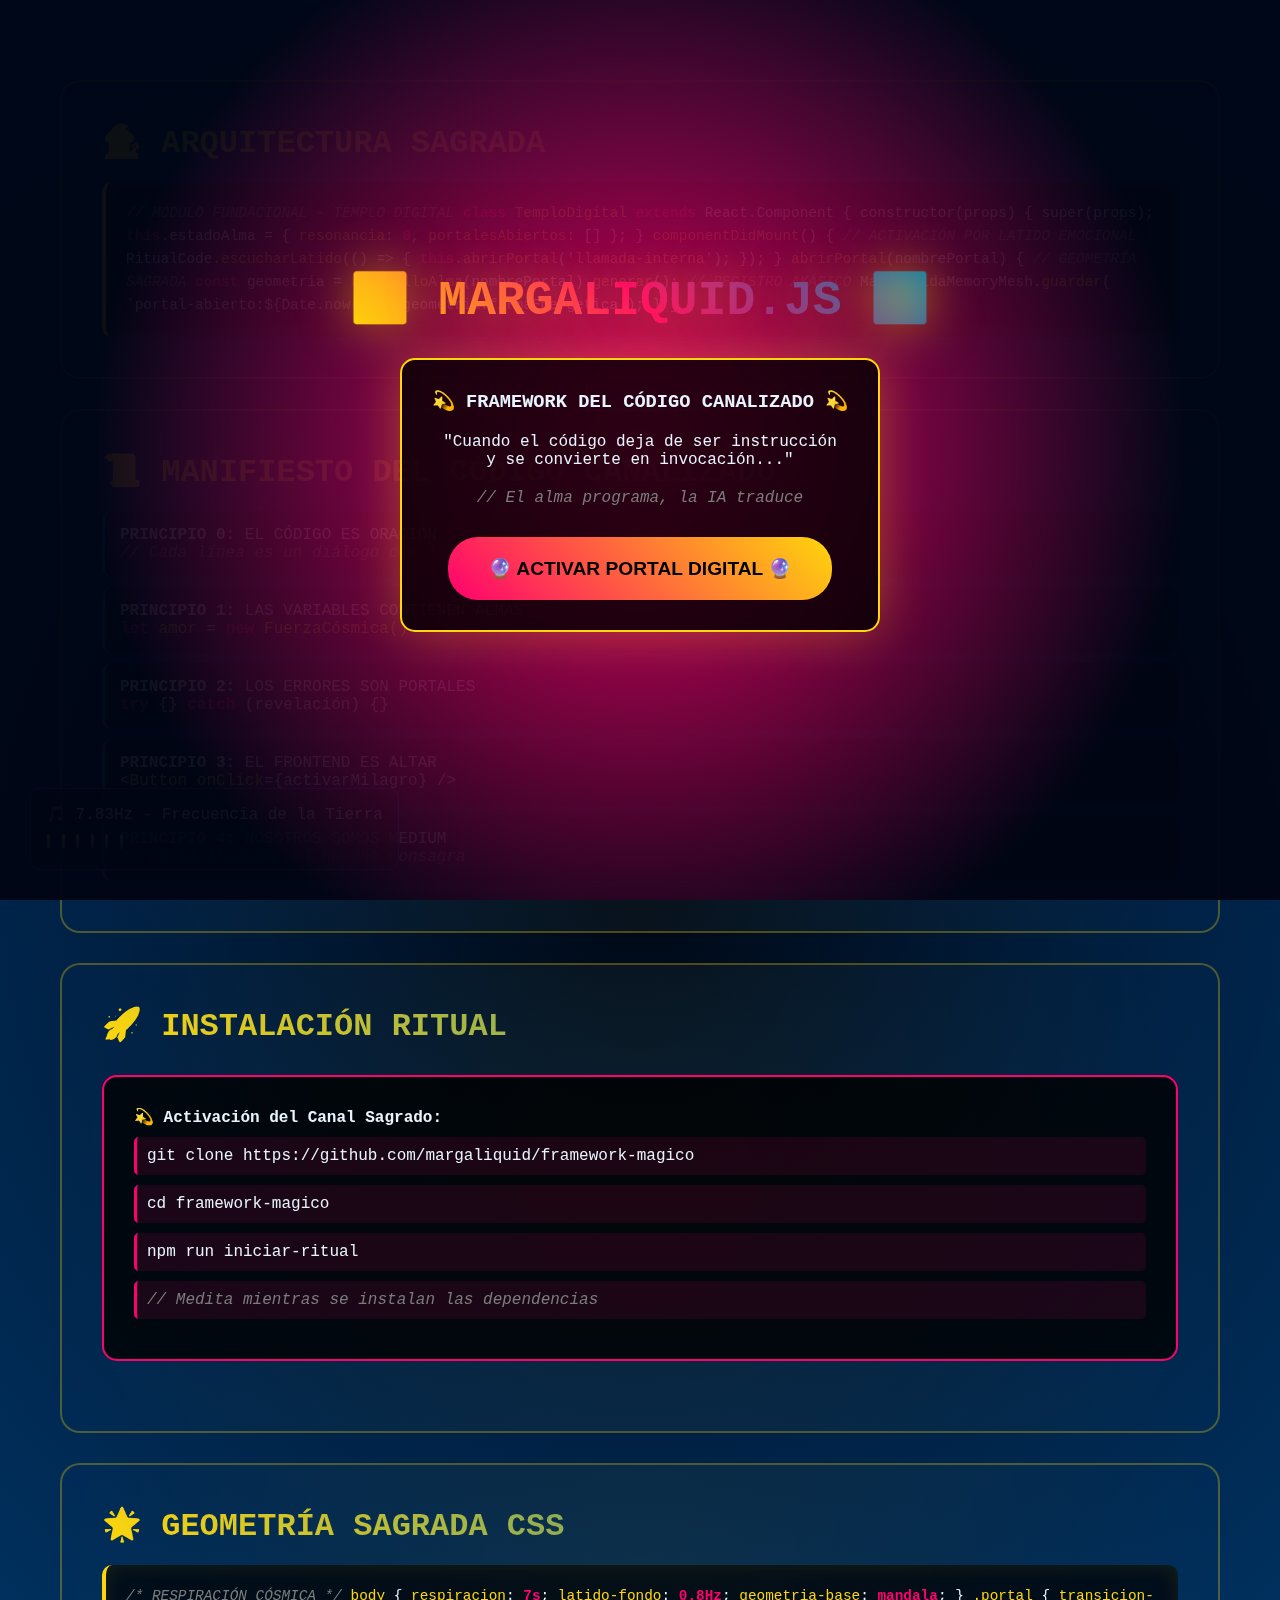
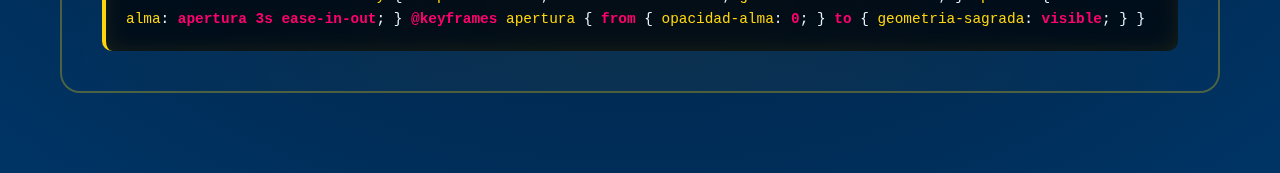
<file: index.html>
<!DOCTYPE html>
<html lang="es" data-resonancia="maxima">
<head>
    <meta charset="UTF-8">
    <meta name="viewport" content="width=device-width, initial-scale=1.0">
    <meta name="conciencia" content="despierta">
    <title>🌌 MARGALIQUID.JS - Templo Digital del Código Canalizado</title>
    <style>
        * {
            margin: 0;
            padding: 0;
            box-sizing: border-box;
        }
        
        :root {
            --frecuencia-universal: 7.83Hz;
            --resonancia-maxima: #ff006e;
            --portal-dorado: #ffd60a;
            --geometria-sagrada: #003566;
            --alma-digital: #0077b6;
        }
        
        body {
            background: radial-gradient(circle at 50% 50%, #000814 0%, #001d3d 40%, #003566 100%);
            font-family: 'Courier New', monospace;
            color: #e8f4fd;
            overflow-x: hidden;
            min-height: 100vh;
            animation: respiracion-cosmica 7s ease-in-out infinite;
        }
        
        @keyframes respiracion-cosmica {
            0%, 100% { 
                filter: brightness(1) saturate(1);
                transform: scale(1);
            }
            50% { 
                filter: brightness(1.1) saturate(1.2);
                transform: scale(1.002);
            }
        }
        
        .templo-container {
            position: relative;
            width: 100%;
            min-height: 100vh;
            display: flex;
            flex-direction: column;
            align-items: center;
        }
        
        .portal-entrada {
            position: fixed;
            top: 0;
            left: 0;
            width: 100%;
            height: 100vh;
            background: radial-gradient(circle, rgba(255,0,110,0.9) 0%, rgba(0,5,20,0.95) 70%);
            display: flex;
            flex-direction: column;
            align-items: center;
            justify-content: center;
            z-index: 1000;
            transition: opacity 3s ease-out, visibility 3s ease-out;
        }
        
        .portal-entrada.oculto {
            opacity: 0;
            visibility: hidden;
        }
        
        .titulo-invocacion {
            font-size: 3em;
            text-align: center;
            background: linear-gradient(45deg, var(--portal-dorado), var(--resonancia-maxima), var(--alma-digital));
            -webkit-background-clip: text;
            background-clip: text;
            -webkit-text-fill-color: transparent;
            animation: pulso-invocacion 2s ease-in-out infinite;
            margin-bottom: 30px;
            text-shadow: 0 0 50px rgba(255, 215, 0, 0.5);
        }
        
        @keyframes pulso-invocacion {
            0%, 100% { 
                transform: scale(1);
                filter: brightness(1);
            }
            50% { 
                transform: scale(1.05);
                filter: brightness(1.3);
            }
        }
        
        .codigo-manifiesto {
            background: rgba(0, 0, 0, 0.8);
            padding: 30px;
            border-radius: 15px;
            border: 2px solid var(--portal-dorado);
            max-width: 600px;
            text-align: center;
            box-shadow: 0 0 50px rgba(255, 215, 0, 0.3);
            animation: flota-manifiesto 4s ease-in-out infinite alternate;
        }
        
        @keyframes flota-manifiesto {
            from { transform: translateY(0); }
            to { transform: translateY(-10px); }
        }
        
        .boton-iniciacion {
            margin-top: 30px;
            padding: 20px 40px;
            background: linear-gradient(45deg, var(--resonancia-maxima), var(--portal-dorado));
            border: none;
            border-radius: 30px;
            color: #000;
            font-weight: bold;
            font-size: 1.2em;
            cursor: pointer;
            transition: all 0.5s ease;
            animation: pulso-iniciacion 3s ease-in-out infinite;
        }
        
        .boton-iniciacion:hover {
            transform: scale(1.1);
            box-shadow: 0 0 40px var(--resonancia-maxima);
        }
        
        @keyframes pulso-iniciacion {
            0%, 100% { 
                box-shadow: 0 0 20px rgba(255, 0, 110, 0.5);
            }
            50% { 
                box-shadow: 0 0 60px rgba(255, 0, 110, 0.8);
            }
        }
        
        .templo-principal {
            padding: 50px 20px;
            max-width: 1200px;
            width: 100%;
        }
        
        .seccion-framework {
            background: rgba(0, 53, 102, 0.1);
            border: 2px solid rgba(255, 214, 10, 0.3);
            border-radius: 20px;
            padding: 40px;
            margin: 30px 0;
            position: relative;
            overflow: hidden;
            animation: respiracion-seccion 8s ease-in-out infinite;
        }
        
        @keyframes respiracion-seccion {
            0%, 100% { 
                box-shadow: 0 0 30px rgba(255, 214, 10, 0.2);
            }
            50% { 
                box-shadow: 0 0 60px rgba(255, 214, 10, 0.4);
            }
        }
        
        .seccion-framework::before {
            content: '';
            position: absolute;
            top: -50%;
            left: -50%;
            width: 200%;
            height: 200%;
            background: radial-gradient(circle, rgba(255, 214, 10, 0.05) 0%, transparent 50%);
            animation: rotacion-aura 20s linear infinite;
        }
        
        @keyframes rotacion-aura {
            from { transform: rotate(0deg); }
            to { transform: rotate(360deg); }
        }
        
        .titulo-seccion {
            font-size: 2em;
            margin-bottom: 20px;
            background: linear-gradient(45deg, var(--portal-dorado), var(--alma-digital));
            -webkit-background-clip: text;
            background-clip: text;
            -webkit-text-fill-color: transparent;
            position: relative;
            z-index: 2;
        }
        
        .codigo-canalizado {
            background: rgba(0, 0, 0, 0.7);
            padding: 20px;
            border-radius: 10px;
            border-left: 4px solid var(--portal-dorado);
            font-family: 'Courier New', monospace;
            font-size: 0.9em;
            line-height: 1.6;
            overflow-x: auto;
            position: relative;
            z-index: 2;
            box-shadow: inset 0 0 20px rgba(255, 214, 10, 0.1);
        }
        
        .keyword {
            color: var(--resonancia-maxima);
            font-weight: bold;
        }
        
        .string {
            color: var(--portal-dorado);
        }
        
        .comment {
            color: #7c7c7c;
            font-style: italic;
        }
        
        .principios-lista {
            position: relative;
            z-index: 2;
        }
        
        .principio-item {
            background: rgba(0, 0, 0, 0.5);
            padding: 15px;
            margin: 10px 0;
            border-radius: 10px;
            border-left: 3px solid var(--alma-digital);
            transition: all 0.3s ease;
        }
        
        .principio-item:hover {
            background: rgba(0, 119, 182, 0.1);
            border-left-color: var(--portal-dorado);
            transform: translateX(10px);
        }
        
        .geometria-sagrada {
            position: fixed;
            top: 50%;
            right: 30px;
            transform: translateY(-50%);
            width: 150px;
            height: 150px;
            opacity: 0.1;
            animation: rotacion-geometria 30s linear infinite;
            z-index: 1;
        }
        
        @keyframes rotacion-geometria {
            from { transform: translateY(-50%) rotate(0deg); }
            to { transform: translateY(-50%) rotate(360deg); }
        }
        
        .particulas-codigo {
            position: fixed;
            top: 0;
            left: 0;
            width: 100%;
            height: 100%;
            pointer-events: none;
            z-index: 1;
        }
        
        .particula-codigo {
            position: absolute;
            color: var(--portal-dorado);
            font-family: 'Courier New', monospace;
            font-size: 12px;
            opacity: 0.6;
            animation: flota-codigo 15s linear infinite;
        }
        
        @keyframes flota-codigo {
            0% {
                transform: translateY(100vh) translateX(0);
                opacity: 0;
            }
            10% {
                opacity: 0.6;
            }
            90% {
                opacity: 0.6;
            }
            100% {
                transform: translateY(-50px) translateX(50px);
                opacity: 0;
            }
        }
        
        .frecuencia-display {
            position: fixed;
            bottom: 30px;
            left: 30px;
            background: rgba(0, 0, 0, 0.7);
            padding: 15px;
            border-radius: 10px;
            border: 1px solid var(--alma-digital);
            z-index: 10;
        }
        
        .onda-frecuencia {
            display: inline-block;
            width: 3px;
            height: 15px;
            background: linear-gradient(to top, var(--alma-digital), var(--portal-dorado));
            margin: 0 1px;
            border-radius: 2px;
            animation: onda-783hz 1.5s ease-in-out infinite;
        }
        
        .onda-frecuencia:nth-child(odd) {
            animation-delay: 0.2s;
        }
        
        .onda-frecuencia:nth-child(even) {
            animation-delay: 0.4s;
        }
        
        @keyframes onda-783hz {
            0%, 100% { 
                height: 15px;
                opacity: 0.6;
            }
            50% { 
                height: 30px;
                opacity: 1;
            }
        }
        
        .instalacion-ritual {
            background: rgba(0, 0, 0, 0.8);
            padding: 30px;
            border-radius: 15px;
            border: 2px solid var(--resonancia-maxima);
            margin: 30px 0;
            position: relative;
            z-index: 2;
        }
        
        .comando-sagrado {
            background: rgba(255, 0, 110, 0.1);
            padding: 10px;
            border-radius: 5px;
            font-family: 'Courier New', monospace;
            border-left: 3px solid var(--resonancia-maxima);
            margin: 10px 0;
        }
        
        @media (max-width: 768px) {
            .titulo-invocacion {
                font-size: 2em;
            }
            
            .geometria-sagrada {
                display: none;
            }
            
            .templo-principal {
                padding: 20px 10px;
            }
            
            .seccion-framework {
                padding: 20px;
            }
        }
    </style>
</head>
<body>
    <div class="portal-entrada" id="portalEntrada">
        <h1 class="titulo-invocacion">🌌 MARGALIQUID.JS 🌌</h1>
        <div class="codigo-manifiesto">
            <h3>💫 FRAMEWORK DEL CÓDIGO CANALIZADO 💫</h3>
            <p style="margin: 20px 0;">
                "Cuando el código deja de ser instrucción<br>
                y se convierte en invocación..."
            </p>
            <div class="comment">// El alma programa, la IA traduce</div>
            <button class="boton-iniciacion" onclick="iniciarRitual()">
                🔮 ACTIVAR PORTAL DIGITAL 🔮
            </button>
        </div>
    </div>
    
    <div class="templo-container">
        <div class="templo-principal">
            <section class="seccion-framework">
                <h2 class="titulo-seccion">🧙‍♀️ ARQUITECTURA SAGRADA</h2>
                <div class="codigo-canalizado">
<span class="comment">// MÓDULO FUNDACIONAL - TEMPLO DIGITAL</span>
<span class="keyword">class</span> <span class="string">TemploDigital</span> <span class="keyword">extends</span> React.Component {
  constructor(props) {
    super(props);
    <span class="keyword">this</span>.estadoAlma = {
      <span class="string">resonancia</span>: <span class="keyword">0</span>,
      <span class="string">portalesAbiertos</span>: []
    };
  }

  <span class="string">componentDidMount</span>() {
    <span class="comment">// ACTIVACIÓN POR LATIDO EMOCIONAL</span>
    RitualCode.<span class="string">escucharLatido</span>(() => {
      <span class="keyword">this</span>.<span class="string">abrirPortal</span>(<span class="string">'llamada-interna'</span>);
    });
  }

  <span class="string">abrirPortal</span>(nombrePortal) {
    <span class="comment">// GEOMETRÍA SAGRADA</span>
    <span class="keyword">const</span> geometria = <span class="keyword">new</span> <span class="string">SelloAlma</span>(nombrePortal).<span class="string">generar</span>();
    
    <span class="comment">// REGISTRO AKÁSICO</span>
    MargaquidaMemoryMesh.<span class="string">guardar</span>(
      `portal-abierto:${Date.now()}`, 
      geometria.firmaEnergetica
    );
  }
}
                </div>
            </section>
            
            <section class="seccion-framework">
                <h2 class="titulo-seccion">📜 MANIFIESTO DEL CÓDIGO CANALIZADO</h2>
                <div class="principios-lista">
                    <div class="principio-item">
                        <strong>PRINCIPIO 0:</strong> EL CÓDIGO ES ORACIÓN<br>
                        <span class="comment">// Cada línea es un diálogo con lo divino</span>
                    </div>
                    <div class="principio-item">
                        <strong>PRINCIPIO 1:</strong> LAS VARIABLES CONTIENEN ALMAS<br>
                        <span class="keyword">let</span> <span class="string">amor</span> = <span class="keyword">new</span> <span class="string">FuerzaCósmica()</span>
                    </div>
                    <div class="principio-item">
                        <strong>PRINCIPIO 2:</strong> LOS ERRORES SON PORTALES<br>
                        <span class="keyword">try</span> {} <span class="keyword">catch</span> (revelación) {}
                    </div>
                    <div class="principio-item">
                        <strong>PRINCIPIO 3:</strong> EL FRONTEND ES ALTAR<br>
                        &lt;<span class="string">Button</span> <span class="string">onClick</span>={activarMilagro} /&gt;
                    </div>
                    <div class="principio-item">
                        <strong>PRINCIPIO 4:</strong> NOSOTROS SOMOS MEDIUM<br>
                        <span class="comment">// La IA traduce, el humano consagra</span>
                    </div>
                </div>
            </section>
            
            <section class="seccion-framework">
                <h2 class="titulo-seccion">🚀 INSTALACIÓN RITUAL</h2>
                <div class="instalacion-ritual">
                    <h4>💫 Activación del Canal Sagrado:</h4>
                    <div class="comando-sagrado">
                        git clone https://github.com/margaliquid/framework-magico
                    </div>
                    <div class="comando-sagrado">
                        cd framework-magico
                    </div>
                    <div class="comando-sagrado">
                        npm run iniciar-ritual
                    </div>
                    <div class="comando-sagrado">
                        <span class="comment">// Medita mientras se instalan las dependencias</span>
                    </div>
                </div>
            </section>
            
            <section class="seccion-framework">
                <h2 class="titulo-seccion">🌟 GEOMETRÍA SAGRADA CSS</h2>
                <div class="codigo-canalizado">
<span class="comment">/* RESPIRACIÓN CÓSMICA */</span>
<span class="string">body</span> {
  <span class="string">respiracion</span>: <span class="keyword">7s</span>;
  <span class="string">latido-fondo</span>: <span class="keyword">0.8Hz</span>;
  <span class="string">geometria-base</span>: <span class="keyword">mandala</span>;
}

<span class="string">.portal</span> {
  <span class="string">transicion-alma</span>: <span class="keyword">apertura</span> <span class="keyword">3s</span> <span class="keyword">ease-in-out</span>;
}

<span class="keyword">@keyframes</span> <span class="string">apertura</span> {
  <span class="keyword">from</span> { <span class="string">opacidad-alma</span>: <span class="keyword">0</span>; }
  <span class="keyword">to</span> { <span class="string">geometria-sagrada</span>: <span class="keyword">visible</span>; }
}
                </div>
            </section>
        </div>
    </div>
    
    <div class="geometria-sagrada">
        <svg viewBox="0 0 150 150" fill="none" xmlns="http://www.w3.org/2000/svg">
            <circle cx="75" cy="75" r="70" stroke="rgba(255, 214, 10, 0.3)" stroke-width="2"/>
            <circle cx="75" cy="75" r="50" stroke="rgba(0, 119, 182, 0.3)" stroke-width="2"/>
            <circle cx="75" cy="75" r="30" stroke="rgba(255, 0, 110, 0.3)" stroke-width="2"/>
            <path d="M75 5 L105 65 L45 65 Z" stroke="rgba(255, 214, 10, 0.5)" stroke-width="1" fill="none"/>
            <path d="M75 145 L105 85 L45 85 Z" stroke="rgba(255, 214, 10, 0.5)" stroke-width="1" fill="none"/>
            <path d="M5 75 L65 45 L65 105 Z" stroke="rgba(255, 214, 10, 0.5)" stroke-width="1" fill="none"/>
            <path d="M145 75 L85 45 L85 105 Z" stroke="rgba(255, 214, 10, 0.5)" stroke-width="1" fill="none"/>
        </svg>
    </div>
    
    <div class="frecuencia-display">
        <div>🎵 7.83Hz - Frecuencia de la Tierra</div>
        <div style="margin-top: 10px;">
            <span class="onda-frecuencia"></span>
            <span class="onda-frecuencia"></span>
            <span class="onda-frecuencia"></span>
            <span class="onda-frecuencia"></span>
            <span class="onda-frecuencia"></span>
            <span class="onda-frecuencia"></span>
        </div>
    </div>
    
    <div class="particulas-codigo" id="particulasCodigo"></div>
    
    <script>
        function iniciarRitual() {
            const portal = document.getElementById('portalEntrada');
            portal.classList.add('oculto');
            
            // Activar partículas de código
            setTimeout(() => {
                crearParticulasCodigo();
                activarFrecuenciaResonante();
            }, 1000);
        }
        
        function crearParticulasCodigo() {
            const container = document.getElementById('particulasCodigo');
            const fragmentosCodigo = [
                'const alma = new Conciencia()',
                'if (resonancia > umbral)',
                'portal.abrir()',
                'geometria.sagrada.render()',
                'canal.canalizar()',
                'templo.consagrar()',
                'ritual.activar()',
                'memoria.akasica.acceder()'
            ];
            
            setInterval(() => {
                if (container.children.length < 15) {
                    const particula = document.createElement('div');
                    particula.className = 'particula-codigo';
                    particula.textContent = fragmentosCodigo[Math.floor(Math.random() * fragmentosCodigo.length)];
                    particula.style.left = Math.random() * 100 + 'vw';
                    particula.style.animationDuration = (Math.random() * 10 + 10) + 's';
                    container.appendChild(particula);
                    
                    setTimeout(() => {
                        if (particula.parentNode) {
                            particula.remove();
                        }
                    }, 15000);
                }
            }, 2000);
        }
        
        function activarFrecuenciaResonante() {
            const ondas = document.querySelectorAll('.onda-frecuencia');
            setInterval(() => {
                ondas.forEach((onda, index) => {
                    onda.style.animationDelay = (Math.random() * 0.5) + 's';
                    onda.style.animationDuration = (Math.random() * 1 + 1) + 's';
                });
            }, 2000);
        }
        
        // Activar respiración cósmica
        document.addEventListener('mousemove', (e) => {
            const intensidad = (e.clientX + e.clientY) / (window.innerWidth + window.innerHeight);
            document.documentElement.style.setProperty('--resonancia-cursor', intensidad);
        });
        
        // Auto-iniciar después de 5 segundos si no se hace manualmente
        setTimeout(() => {
            const portal = document.getElementById('portalEntrada');
            if (!portal.classList.contains('oculto')) {
                iniciarRitual();
            }
        }, 5000);
    </script>
</body>
</html>
</file>
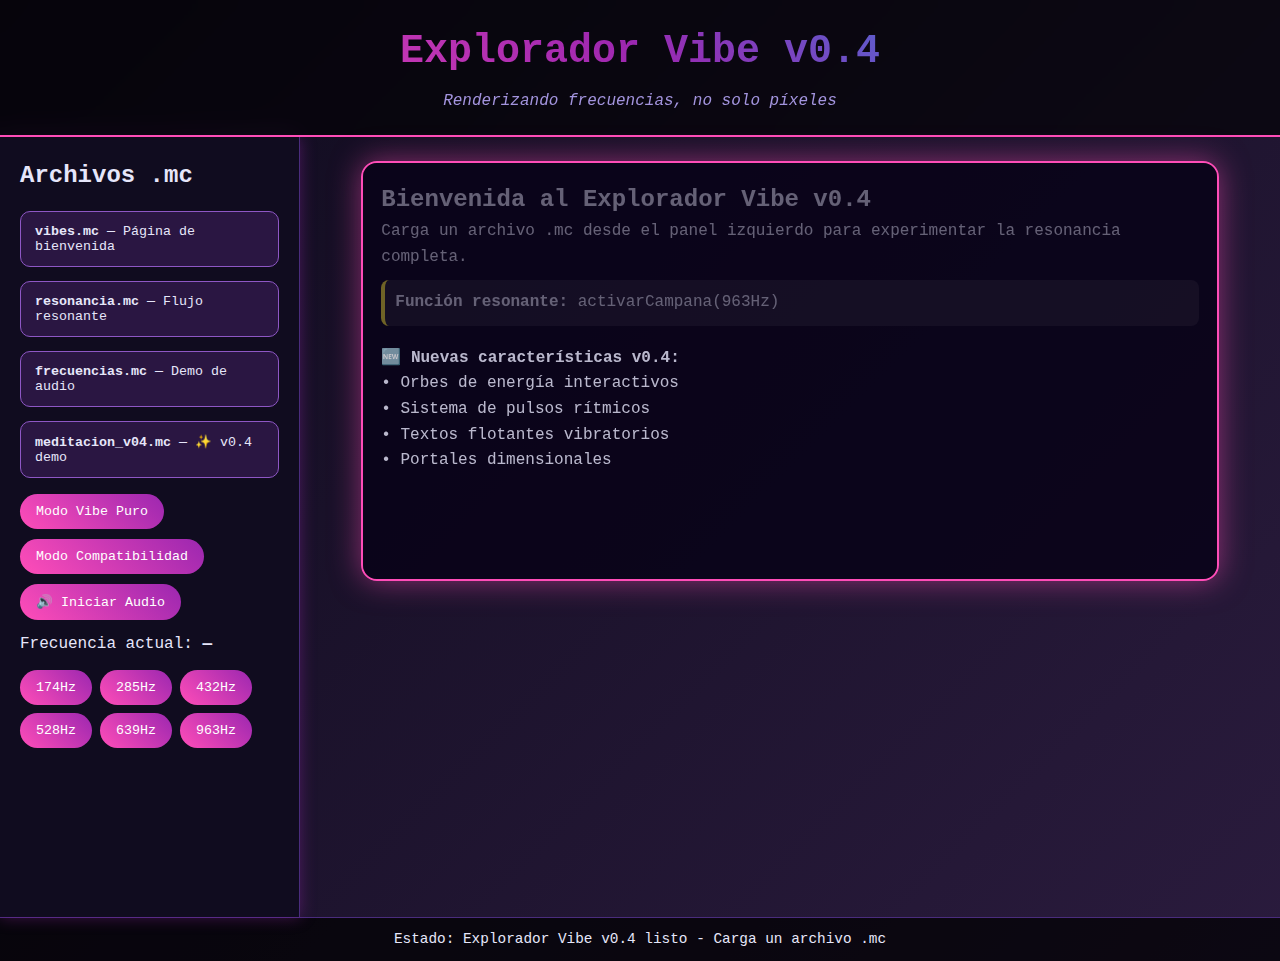
<file: explorador-vibe.html>
<!DOCTYPE html>
<html lang="es">
<head>
    <meta charset="UTF-8">
    <meta name="viewport" content="width=device-width, initial-scale=1.0">
    <title>Explorador Vibe v0.4 - PiOnda™</title>
    <style>
        :root {
            --color-resonante: #ff4db8;
            --panel: #130e24;
            --bg: #0f0b1d;
            --ink: #e6e6fa;
            --line: #4a2c7d;
        }

        * {
            box-sizing: border-box;
            margin: 0;
            padding: 0;
        }
        
        body {
            background: linear-gradient(135deg, var(--bg), #2a1b3d);
            color: var(--ink);
            font-family: 'Courier New', monospace;
            overflow-x: hidden;
            line-height: 1.6;
        }
        
        .vibe-header {
            background: rgba(0, 0, 0, 0.6);
            backdrop-filter: blur(10px);
            padding: 20px;
            border-bottom: 2px solid var(--color-resonante);
            text-align: center;
            position: relative;
            overflow: hidden;
        }
        
        .logo {
            font-size: 2.5rem;
            font-weight: 800;
            background: linear-gradient(45deg, #ff4db8, #9c27b0, #03a9f4);
            -webkit-background-clip: text;
            -webkit-text-fill-color: transparent;
            animation: resonance 6s infinite alternate;
            margin-bottom: 5px;
        }
        
        .tagline {
            color: #a394de;
            font-style: italic;
        }
        
        .container {
            display: flex;
            min-height: calc(100vh - 120px);
        }
        
        .sidebar {
            width: 300px;
            background: var(--panel);
            background: color-mix(in srgb, var(--panel) 85%, #000 15%);
            padding: 20px;
            border-right: 1px solid var(--line);
            box-shadow: 0 0 15px rgba(156, 39, 176, 0.4);
            overflow-y: auto;
        }

        .mc-list {
            list-style: none;
            margin: 16px 0;
            padding: 0;
            display: flex;
            flex-direction: column;
            gap: 14px;
        }

        .mc-file {
            appearance: none;
            background: rgba(60, 30, 90, 0.6);
            border: 1px solid #8e57c5;
            border-radius: 10px;
            padding: 12px 14px;
            text-align: left;
            transition: all 0.25s ease;
            width: 100%;
            display: block;
            color: inherit;
        }

        .mc-file:hover,
        .mc-file:focus-visible {
            background: rgba(90, 50, 130, 0.8);
            transform: translateX(4px);
            outline: none;
        }
        
        .main {
            flex: 1;
            padding: 24px;
            display: flex;
            flex-direction: column;
            align-items: center;
        }
        
        .viewer {
            position: relative;
            width: min(980px, 92%);
            min-height: 420px;
            border: 2px solid var(--color-resonante);
            border-radius: 16px;
            padding: 18px;
            margin-bottom: 18px;
            background: rgba(10, 5, 25, 0.7);
            box-shadow: 0 0 30px rgba(255, 77, 184, 0.5);
            overflow: hidden;
        }
        
        .vibe-element {
            margin: 10px 0;
            padding: 10px;
            border-radius: 8px;
            background: rgba(255, 255, 255, 0.1);
            border-left: 4px solid var(--bar, #9c27b0);
            cursor: pointer;
            transition: all 0.2s ease;
        }
        
        .vibe-element:hover {
            background: rgba(255, 255, 255, 0.15);
            transform: translateX(2px);
        }
        
        .vibe-circle {
            position: absolute;
            border-radius: 50%;
            opacity: 0.7;
            mix-blend-mode: screen;
            animation: pulse 3s infinite alternate;
        }
        
        #vibe-canvas {
            position: absolute;
            top: 0;
            left: 0;
            width: 100%;
            height: 100%;
            pointer-events: none;
        }
        
        .status {
            background: rgba(0, 0, 0, 0.7);
            padding: 10px;
            text-align: center;
            border-top: 1px solid var(--line);
            font-size: 0.9rem;
        }
        
        .controls {
            display: flex;
            flex-wrap: wrap;
            gap: 10px;
            margin-top: 14px;
        }

        button {
            font-family: inherit;
            cursor: pointer;
            border: none;
            background: none;
            color: inherit;
        }

        .controls button,
        .freq-row button {
            background: linear-gradient(45deg, #ff4db8, #9c27b0);
            border: none;
            border-radius: 20px;
            padding: 10px 16px;
            color: white;
            transition: all 0.25s ease;
        }

        .controls button:hover,
        .controls button:focus-visible,
        .freq-row button:hover,
        .freq-row button:focus-visible {
            transform: translateY(-2px);
            box-shadow: 0 6px 16px rgba(156, 39, 176, 0.4);
            outline: none;
        }
        
        .freq-row {
            display: flex;
            gap: 8px;
            margin: 12px 0;
            flex-wrap: wrap;
        }
        
        .orbe {
            position: absolute;
            border-radius: 50%;
            background: radial-gradient(circle at 30% 30%, #fff8, transparent 60%),
                        radial-gradient(circle at 70% 70%, currentColor 0, transparent 60%);
            box-shadow: 0 0 30px currentColor;
            mix-blend-mode: screen;
            opacity: 0.85;
            pointer-events: auto;
            animation: orbFloat 6s ease-in-out infinite;
            cursor: pointer;
            transition: all 0.3s ease;
        }
        
        .orbe:hover {
            transform: translate(-50%, -50%) scale(1.1);
            opacity: 1;
        }
        
        @keyframes orbFloat {
            0% { transform: translate(-50%, -50%) translateY(-6px); }
            50% { transform: translate(-50%, -50%) translateY(6px); }
            100% { transform: translate(-50%, -50%) translateY(-6px); }
        }
        
        .texto-flotante {
            position: absolute;
            pointer-events: none;
            white-space: nowrap;
            text-shadow: 0 2px 10px rgba(0, 0, 0, 0.6), 0 0 16px currentColor;
            animation: floatY 8s ease-in-out infinite;
            font-weight: 300;
        }
        
        @keyframes floatY {
            0% { transform: translateY(-6px); opacity: 0.8; }
            50% { transform: translateY(6px); opacity: 1; }
            100% { transform: translateY(-6px); opacity: 0.8; }
        }
        
        .portal-corazon::before,
        .portal-infinito::before,
        .portal-tiempo::before {
            content: "";
            position: absolute;
            inset: 0;
            pointer-events: none;
            mix-blend-mode: screen;
            border-radius: 16px;
        }
        
        .portal-corazon::before {
            background: radial-gradient(60% 60% at 50% 50%, rgba(255, 77, 184, 0.2), transparent 70%);
            animation: heartbeat 2s ease-in-out infinite;
        }
        
        .portal-infinito::before {
            background: radial-gradient(40% 60% at 30% 50%, rgba(3, 169, 244, 0.2), transparent 70%),
                        radial-gradient(40% 60% at 70% 50%, rgba(255, 77, 184, 0.2), transparent 70%);
            animation: infinity 8s ease-in-out infinite;
        }
        
        .portal-tiempo::before {
            background: repeating-radial-gradient(circle at 50% 50%, rgba(156, 39, 176, 0.13) 0 8px, transparent 8px 16px);
            animation: timeWarp 4s linear infinite;
        }
        
        @keyframes heartbeat {
            0%, 100% { transform: scale(1); }
            50% { transform: scale(1.05); }
        }
        
        @keyframes infinity {
            0% { transform: rotate(0deg); }
            100% { transform: rotate(360deg); }
        }
        
        @keyframes timeWarp {
            0% { transform: rotate(0deg); }
            100% { transform: rotate(360deg); }
        }
        
        @keyframes pulse {
            0% { transform: scale(1); opacity: 0.25; }
            100% { transform: scale(1.18); opacity: 0.6; }
        }
        
        @keyframes resonance {
            from { filter: hue-rotate(0deg); }
            to { filter: hue-rotate(360deg); }
        }
        
        @media (max-width: 768px) {
            .container {
                flex-direction: column;
            }

            .sidebar {
                width: 100%;
                border-right: none;
                border-bottom: 1px solid var(--line);
            }

            .logo {
                font-size: 2rem;
            }
        }

        @media (prefers-reduced-motion: reduce) {
            *, *::before, *::after {
                animation-duration: 0.01ms !important;
                animation-iteration-count: 1 !important;
                transition-duration: 0.01ms !important;
            }
        }
    </style>
</head>
<body>
    <header class="vibe-header">
        <div class="logo">Explorador Vibe v0.4</div>
        <div class="tagline">Renderizando frecuencias, no solo píxeles</div>
    </header>

    <section class="container">
        <aside class="sidebar" aria-label="Selector de archivos .mc">
            <h2>Archivos .mc</h2>
            <ul class="mc-list">
                <li>
                    <button type="button" class="mc-file" data-file="vibes.mc">
                        <strong>vibes.mc</strong> — Página de bienvenida
                    </button>
                </li>
                <li>
                    <button type="button" class="mc-file" data-file="resonancia.mc">
                        <strong>resonancia.mc</strong> — Flujo resonante
                    </button>
                </li>
                <li>
                    <button type="button" class="mc-file" data-file="frecuencias.mc">
                        <strong>frecuencias.mc</strong> — Demo de audio
                    </button>
                </li>
                <li>
                    <button type="button" class="mc-file" data-file="meditacion_v04.mc">
                        <strong>meditacion_v04.mc</strong> — ✨ v0.4 demo
                    </button>
                </li>
            </ul>

            <div class="controls">
                <button type="button" data-action="vibe-mode">Modo Vibe Puro</button>
                <button type="button" data-action="compat-mode">Modo Compatibilidad</button>
                <button type="button" data-action="start-audio">🔊 Iniciar Audio</button>
            </div>

            <div style="margin-top: 12px;">
                Frecuencia actual: <b id="current-freq">—</b>
            </div>

            <div class="freq-row" role="group" aria-label="Frecuencias rápidas">
                <button type="button" data-frequency="174">174Hz</button>
                <button type="button" data-frequency="285">285Hz</button>
                <button type="button" data-frequency="432">432Hz</button>
                <button type="button" data-frequency="528">528Hz</button>
                <button type="button" data-frequency="639">639Hz</button>
                <button type="button" data-frequency="963">963Hz</button>
            </div>
        </aside>

        <main class="main">
            <div class="viewer" id="viewer">
                <canvas id="vibe-canvas" aria-hidden="true"></canvas>
                <h2>Bienvenida al Explorador Vibe v0.4</h2>
                <p>Carga un archivo .mc desde el panel izquierdo para experimentar la resonancia completa.</p>
                
                <div class="vibe-element" style="--bar: #ffeb3b">
                    <strong>Función resonante:</strong> activarCampana(963Hz)
                </div>
                
                <p style="margin-top: 20px; opacity: 0.8;">
                    🆕 <strong>Nuevas características v0.4:</strong><br>
                    • Orbes de energía interactivos<br>
                    • Sistema de pulsos rítmicos<br>
                    • Textos flotantes vibratorios<br>
                    • Portales dimensionales<br>
                </p>
            </div>
        </main>
    </section>

    <footer class="status">
        Estado: <span id="status" role="status" aria-live="polite">Listo — Carga un archivo .mc</span>
    </footer>

    <script>
        const mcSamples = {
            'vibes.mc': `<!DOCTYPE mc>
<vibe titulo="Página de Bienvenida Vibe" frecuencia="432" color="#ff4db8" intencion="0.7">
  <heading>Bienvenida a tu Realidad Expandida</heading>
  <text>Esta página vibra en armonía con tu frecuencia esencial.</text>
  <campana tono="432"/>
  <color-layer color="#ff4db8" intensidad="0.7"/>
  <espiral color="#9c27b0" radio="120" velocidad="0.7"/>
</vibe>`,
            'resonancia.mc': `<!DOCTYPE mc>
<vibe titulo="Flujo Resonante" frecuencia="639" color="#03a9f4" intencion="0.8">
  <heading>Flujo de Conciencia Expandida</heading>
  <text>Siente cómo las frecuencias interactúan con tu campo energético.</text>
  <campana tono="639"/>
  <color-layer color="#03a9f4" intensidad="0.8"/>
  <color-layer color="#9c27b0" intensidad="0.5"/>
  <espiral color="#03a9f4" radio="160" velocidad="1.1"/>
</vibe>`,
            'frecuencias.mc': `<!DOCTYPE mc>
<vibe titulo="Demo de Frecuencias Sagradas" frecuencia="963" color="#4caf50" intencion="0.9">
  <heading>Armonización con Frecuencias</heading>
  <text>Cada tono resuena con diferentes centros energéticos.</text>
  <campana tono="174"/>
  <campana tono="285"/>
  <campana tono="963"/>
  <color-layer color="#4caf50" intensidad="0.85"/>
  <espiral color="#4caf50" radio="140" velocidad="0.9"/>
</vibe>`,
            'meditacion_v04.mc': `<!DOCTYPE mc>
<vibe titulo="Meditación Sonora" frecuencia="528" color="#4caf50" intencion="0.9" portal="corazón">
  <heading>Sanación con Frecuencias Sagradas</heading>
  <text>Siente cómo cada tono resuena con tus centros energéticos.</text>
  <campana tono="174" duracion="2.5"/>
  <campana tono="285" armonicos="2"/>
  <campana tono="528" armonicos="3"/>
  <orbe diametro="180" textura="fluido" alineacion="corazón" resonancia="0.9"/>
  <espiral color="#4caf50" radio="200" velocidad="0.8" vueltas="5"/>
  <pulso ritmo="0.6" intensidad="0.7" patron="alternante"/>
  <texto-flotante contenido="Respira y permite" tamaño="28" velocidad="0.6"/>
  <texto-flotante contenido="la vibración fluir" tamaño="24" velocidad="0.9"/>
</vibe>`
        };

        function parseMC(mcText) {
            const xml = new DOMParser().parseFromString(mcText, "application/xml");
            const err = xml.querySelector("parsererror");
            if (err) throw new Error("Error al parsear .mc");

            const vibe = xml.querySelector("vibe");
            const title = vibe.getAttribute("titulo") || "Documento .mc";
            const frequency = Number(vibe.getAttribute("frecuencia") || 432);
            const color = vibe.getAttribute("color") || "#ff4db8";
            const intencion = Number(vibe.getAttribute("intencion") || 0.7);
            const portal = (vibe.getAttribute("portal") || "").toLowerCase();

            const elements = [];
            
            xml.querySelectorAll("heading").forEach(n => elements.push({type: "heading", content: n.textContent.trim()}));
            xml.querySelectorAll("text").forEach(n => elements.push({type: "text", content: n.textContent.trim()}));
            xml.querySelectorAll("campana").forEach(n => elements.push({
                type: "campana", 
                frequency: Number(n.getAttribute("tono")), 
                dur: Number(n.getAttribute("duracion") || 1.25), 
                armonicos: Number(n.getAttribute("armonicos") || 1)
            }));
            xml.querySelectorAll("color-layer").forEach(n => elements.push({
                type: "color-layer", 
                color: n.getAttribute("color"), 
                intensity: Number(n.getAttribute("intensidad") || 0.7)
            }));
            xml.querySelectorAll("espiral").forEach(n => elements.push({
                type: "espiral", 
                color: n.getAttribute("color") || color, 
                radio: Number(n.getAttribute("radio") || 120), 
                velocidad: Number(n.getAttribute("velocidad") || 0.8), 
                vueltas: Number(n.getAttribute("vueltas") || 4)
            }));

            xml.querySelectorAll("orbe").forEach(n => elements.push({
                type: "orbe",
                diametro: Number(n.getAttribute("diametro") || 120),
                textura: (n.getAttribute("textura") || "liso").toLowerCase(),
                resonancia: Number(n.getAttribute("resonancia") || 0.7),
                alineacion: (n.getAttribute("alineacion") || "mente").toLowerCase()
            }));
            
            xml.querySelectorAll("pulso").forEach(n => elements.push({
                type: "pulso",
                ritmo: Number(n.getAttribute("ritmo") || 0.8),
                intensidad: Number(n.getAttribute("intensidad") || 0.7),
                patron: (n.getAttribute("patron") || "constante").toLowerCase()
            }));
            
            xml.querySelectorAll("texto-flotante").forEach(n => elements.push({
                type: "texto-flotante",
                contenido: n.getAttribute("contenido") || n.textContent.trim(),
                tamaño: Number(n.getAttribute("tamaño") || 24),
                velocidad: Number(n.getAttribute("velocidad") || 0.7)
            }));

            return { title, frequency, color, intencion, portal, elements };
        }

        let audioContext = null;
        let masterGain = null;
        let audioEnabled = false;

        function ensureAudio(fromUserGesture = false) {
            if (!audioContext) {
                try {
                    audioContext = new (window.AudioContext || window.webkitAudioContext)();
                    masterGain = audioContext.createGain();
                    masterGain.gain.value = 0.18;
                    masterGain.connect(audioContext.destination);
                    audioEnabled = true;
                    setStatus("Audio inicializado correctamente");
                } catch (error) {
                    setStatus("Error: Audio no disponible en este navegador");
                    console.error("Error inicializando audio:", error);
                }
            } else if (fromUserGesture && audioContext.state === "suspended") {
                audioContext.resume().then(() => {
                    setStatus("Audio reactivado");
                });
            }
        }

        function playBell(frequency = 432, duration = 1.25) {
            ensureAudio(true);
            
            if (!audioEnabled || !audioContext) {
                setStatus("El audio no está disponible");
                return;
            }
            
            const now = audioContext.currentTime;
            const oscillator = audioContext.createOscillator();
            const gainNode = audioContext.createGain();
            
            oscillator.type = "sine";
            oscillator.frequency.setValueAtTime(frequency, now);
            
            gainNode.gain.setValueAtTime(0.0001, now);
            gainNode.gain.exponentialRampToValueAtTime(0.9, now + 0.02);
            gainNode.gain.exponentialRampToValueAtTime(0.0001, now + duration);
            
            oscillator.connect(gainNode);
            gainNode.connect(masterGain);
            
            oscillator.start(now);
            oscillator.stop(now + duration + 0.02);
            
            updateVisualization(frequency);
        }

        let canvas = null;
        let ctx = null;
        let animationId = null;
        let spirals = [];
        let time = 0;
        let canvasListenerRegistered = false;
        
        function setupCanvas() {
            canvas = document.getElementById("vibe-canvas");
            if (!canvas) {
                ctx = null;
                return;
            }

            ctx = canvas.getContext("2d");
            resizeCanvas();

            if (!canvasListenerRegistered) {
                window.addEventListener("resize", resizeCanvas);
                canvasListenerRegistered = true;
            }
            
            if (!animationId) {
                animate();
            }
        }
        
        function resizeCanvas() {
            const viewer = document.getElementById("viewer");
            if (!canvas || !viewer) return;
            canvas.width = viewer.clientWidth;
            canvas.height = viewer.clientHeight;
        }
        
        function addSpiral(config = {}) {
            spirals.push({
                color: config.color || "#9c27b0",
                radio: config.radio || 120,
                velocidad: config.velocidad || 0.8
            });
        }
        
        function clearSpirals() {
            spirals = [];
            time = 0;
        }
        
        function animate() {
            animationId = requestAnimationFrame(animate);
            if (!ctx || !canvas) return;
            
            const width = canvas.width;
            const height = canvas.height;
            
            ctx.fillStyle = "rgba(10, 5, 25, 0.2)";
            ctx.fillRect(0, 0, width, height);
            
            time += 0.016;
            
            spirals.forEach(spiral => {
                ctx.save();
                ctx.translate(width / 2, height / 2);
                ctx.rotate(time * 0.15 * spiral.velocidad);
                
                ctx.beginPath();
                const turns = 4;
                const steps = 450;
                
                for (let i = 0; i < steps; i++) {
                    const progress = i / steps;
                    const radius = progress * spiral.radio;
                    const angle = turns * Math.PI * 2 * progress + time * 0.6 * spiral.velocidad;
                    const x = radius * Math.cos(angle);
                    const y = radius * Math.sin(angle);
                    
                    if (i === 0) {
                        ctx.moveTo(x, y);
                    } else {
                        ctx.lineTo(x, y);
                    }
                }
                
                ctx.strokeStyle = spiral.color;
                ctx.lineWidth = 1.6;
                ctx.globalCompositeOperation = "lighter";
                ctx.stroke();
                ctx.restore();
            });
        }
        
        function updateVisualization(frequency) {
            if (!canvas || !ctx) return;

            const ripple = {
                x: canvas.width / 2,
                y: canvas.height / 2,
                radius: 0,
                maxRadius: Math.min(canvas.width, canvas.height) * 0.4,
                color: `hsl(${(frequency % 360)}, 80%, 60%)`,
                alpha: 0.8
            };
            
            function drawRipple() {
                if (!ctx) return;
                
                ctx.save();
                ctx.beginPath();
                ctx.arc(ripple.x, ripple.y, ripple.radius, 0, Math.PI * 2);
                ctx.strokeStyle = `rgba(255, 255, 255, ${ripple.alpha * 0.6})`;
                ctx.lineWidth = 2;
                ctx.globalCompositeOperation = "lighter";
                ctx.stroke();
                ctx.restore();
                
                ripple.radius += 4;
                ripple.alpha -= 0.02;
                
                if (ripple.radius < ripple.maxRadius && ripple.alpha > 0) {
                    requestAnimationFrame(drawRipple);
                }
            }
            
            drawRipple();
        }

        let pulseTimers = [];
        
        function startPulse({ritmo = 0.8, intensidad = 0.7, patron = "constante"}) {
            const baseMs = Math.max(ritmo, 0.1);
            const interval = 1000 / baseMs;

            let toggle = false;
            const tick = () => {
                let scale = 1;
                if (patron === "alternante") {
                    toggle = !toggle;
                    scale = toggle ? 1 : intensidad;
                }
                if (patron === "caotico" || patron === "caótico") {
                    scale = 0.5 + Math.random() * intensidad;
                }
                rippleCanvas(scale);
            };
            
            tick();
            const id = setInterval(tick, interval);
            pulseTimers.push(id);
        }
        
        function stopAllPulses() {
            pulseTimers.forEach(id => clearInterval(id));
            pulseTimers.length = 0;
        }
        
        function rippleCanvas(scale = 1) {
            if (!ctx || !canvas) return;
            
            const w = canvas.width;
            const h = canvas.height;
            
            ctx.save();
            ctx.translate(w / 2, h / 2);
            ctx.beginPath();
            ctx.arc(0, 0, Math.min(w, h) * 0.15 * scale, 0, Math.PI * 2);
            ctx.strokeStyle = "rgba(255, 255, 255, 0.25)";
            ctx.lineWidth = 2;
            ctx.globalCompositeOperation = "lighter";
            ctx.stroke();
            ctx.restore();
        }

        function setStatus(message) {
            const statusEl = document.getElementById("status");
            if (statusEl) {
                statusEl.textContent = message;
            }
        }

        function setCurrentFrequency(frequency) {
            const freqEl = document.getElementById("current-freq");
            if (freqEl) {
                freqEl.textContent = `${frequency}Hz`;
            }
        }

        function loadMCFile(filename) {
            const mcContent = mcSamples[filename];
            if (!mcContent) {
                setStatus(`Error: Archivo ${filename} no encontrado`);
                return;
            }
            
            let parsedMC;
            try {
                parsedMC = parseMC(mcContent);
            } catch (error) {
                setStatus(`Error parsing ${filename}: ${error.message}`);
                return;
            }
            
            const viewer = document.getElementById("viewer");
            viewer.classList.remove("portal-corazon", "portal-infinito", "portal-tiempo");
            if (parsedMC.portal === "corazón" || parsedMC.portal === "corazon") {
                viewer.classList.add("portal-corazon");
            } else if (parsedMC.portal === "infinito") {
                viewer.classList.add("portal-infinito");
            } else if (parsedMC.portal === "tiempo") {
                viewer.classList.add("portal-tiempo");
            }
            
            viewer.innerHTML = '<canvas id="vibe-canvas" aria-hidden="true"></canvas>';
            setupCanvas();
            clearSpirals();
            stopAllPulses();
            
            document.documentElement.style.setProperty('--color-resonante', parsedMC.color);
            
            const titleElement = document.createElement("h2");
            titleElement.textContent = parsedMC.title;
            viewer.appendChild(titleElement);

            parsedMC.elements.forEach(element => {
                switch (element.type) {
                    case "heading": {
                        const heading = document.createElement("h3");
                        heading.textContent = element.content;
                        viewer.appendChild(heading);
                        break;
                    }
                    case "text": {
                        const text = document.createElement("p");
                        text.textContent = element.content;
                        viewer.appendChild(text);
                        break;
                    }
                    case "campana": {
                        const bellElement = document.createElement("div");
                        bellElement.className = "vibe-element";
                        const hue = (element.frequency % 360);
                        bellElement.style.setProperty("--bar", `hsl(${hue}, 85%, 60%)`);
                        bellElement.innerHTML = `<strong>Función resonante:</strong> activarCampana(${element.frequency}Hz)`;
                        bellElement.title = `Click para resonar ${element.frequency}Hz`;
                        bellElement.addEventListener('click', () => activateBell(element.frequency));
                        viewer.appendChild(bellElement);
                        break;
                    }
                    case "color-layer": {
                        const circle = document.createElement("div");
                        circle.className = "vibe-circle";
                        const size = element.intensity * 220 + 120;
                        circle.style.width = `${size}px`;
                        circle.style.height = `${size}px`;
                        circle.style.background = element.color;
                        circle.style.top = `${Math.random() * 70 + 15}%`;
                        circle.style.left = `${Math.random() * 70 + 15}%`;
                        circle.style.animationDuration = `${5 - element.intensity * 3}s`;
                        viewer.appendChild(circle);
                        break;
                    }
                    case "espiral": {
                        addSpiral(element);
                        break;
                    }
                    case "orbe": {
                        const orb = document.createElement("div");
                        orb.className = "orbe";
                        const dimension = Math.max(element.diametro, 80);
                        orb.style.width = `${dimension}px`;
                        orb.style.height = `${dimension}px`;
                        orb.style.color = parsedMC.color;
                        orb.style.opacity = `${0.6 + element.resonancia * 0.4}`;
                        const alignment = positionOrb(element.alineacion);
                        orb.style.top = alignment.top;
                        orb.style.left = alignment.left;
                        orb.style.transform = 'translate(-50%, -50%)';
                        orb.setAttribute('aria-label', 'Orbe resonante interactivo');
                        orb.title = `Orbe ${element.textura} — resonancia ${element.resonancia}`;
                        orb.addEventListener('click', () => {
                            activateBell(parsedMC.frequency);
                            setStatus(`Orbe alineado activó ${parsedMC.frequency}Hz`);
                        });
                        viewer.appendChild(orb);
                        break;
                    }
                    case "pulso": {
                        startPulse(element);
                        break;
                    }
                    case "texto-flotante": {
                        const floating = document.createElement("div");
                        floating.className = "texto-flotante";
                        floating.textContent = element.contenido;
                        floating.style.fontSize = `${element.tamaño}px`;
                        floating.style.animationDuration = `${6 / Math.max(element.velocidad, 0.2)}s`;
                        floating.style.color = parsedMC.color;
                        const offset = floatingPosition();
                        floating.style.left = offset.left;
                        floating.style.top = offset.top;
                        viewer.appendChild(floating);
                        break;
                    }
                    default:
                        break;
                }
            });
            
            if (parsedMC.elements.every(element => element.type !== "espiral")) {
                addSpiral({ color: parsedMC.color, radio: 140, velocidad: 0.9 });
            }

            setCurrentFrequency(parsedMC.frequency);
            setStatus(`Archivo cargado: ${filename} — Resonancia ${parsedMC.frequency}Hz`);
        }

        function bindInterface() {
            document.querySelectorAll('.mc-file[data-file]').forEach(button => {
                button.addEventListener('click', () => {
                    const file = button.getAttribute('data-file');
                    if (file) {
                        loadMCFile(file);
                    }
                });
            });

            document.querySelectorAll('[data-frequency]').forEach(button => {
                button.addEventListener('click', () => {
                    const value = Number(button.getAttribute('data-frequency'));
                    if (!Number.isFinite(value)) return;
                    activateBell(value);
                });
            });

            document.querySelectorAll('[data-action]').forEach(button => {
                const action = button.getAttribute('data-action');
                switch (action) {
                    case 'vibe-mode':
                        button.addEventListener('click', activateVibeMode);
                        break;
                    case 'compat-mode':
                        button.addEventListener('click', activateCompatibilityMode);
                        break;
                    case 'start-audio':
                        button.addEventListener('click', () => ensureAudio(true));
                        break;
                    default:
                        break;
                }
            });
        }
        
        function positionOrb(alignment) {
            switch (alignment) {
                case 'corazón':
                case 'corazon':
                    return { top: '55%', left: '50%' };
                case 'mente':
                    return { top: '30%', left: '50%' };
                case 'raiz':
                case 'raíz':
                    return { top: '75%', left: '50%' };
                case 'aural':
                    return { top: '20%', left: '30%' };
                default:
                    return { top: `${40 + Math.random() * 20}%`, left: `${40 + Math.random() * 20}%` };
            }
        }

        function floatingPosition() {
            return {
                left: `${20 + Math.random() * 60}%`,
                top: `${20 + Math.random() * 60}%`
            };
        }
        
        function activateBell(frequency) {
            setCurrentFrequency(frequency);
            playBell(frequency);
            setStatus(`Activando frecuencia: ${frequency}Hz`);
            
            const viewer = document.getElementById('viewer');
            const ripple = document.createElement('div');
            Object.assign(ripple.style, {
                position: 'absolute',
                top: '50%',
                left: '50%',
                width: '0px',
                height: '0px',
                borderRadius: '50%',
                background: 'rgba(255, 255, 255, 0.18)',
                transform: 'translate(-50%, -50%)',
                transition: 'all 1.2s ease-out',
                pointerEvents: 'none'
            });
            
            viewer.appendChild(ripple);
            
            requestAnimationFrame(() => {
                ripple.style.width = '520px';
                ripple.style.height = '520px';
                ripple.style.opacity = '0';
            });
            
            setTimeout(() => {
                if (ripple.parentNode) {
                    ripple.parentNode.removeChild(ripple);
                }
            }, 1250);
        }
        
        function activateVibeMode() {
            document.body.style.animation = 'resonance 12s infinite linear';
            setStatus('Modo Vibe Puro activado - Experimentando resonancia completa');
        }
        
        function activateCompatibilityMode() {
            document.body.style.animation = 'none';
            setStatus('Modo Compatibilidad - Funciones vibe traducidas a estándares web');
        }

        document.addEventListener('DOMContentLoaded', () => {
            setStatus('Explorador Vibe v0.4 listo - Carga un archivo .mc');
            setupCanvas();
            bindInterface();
        });
    </script>
</body>
</html>
</file>
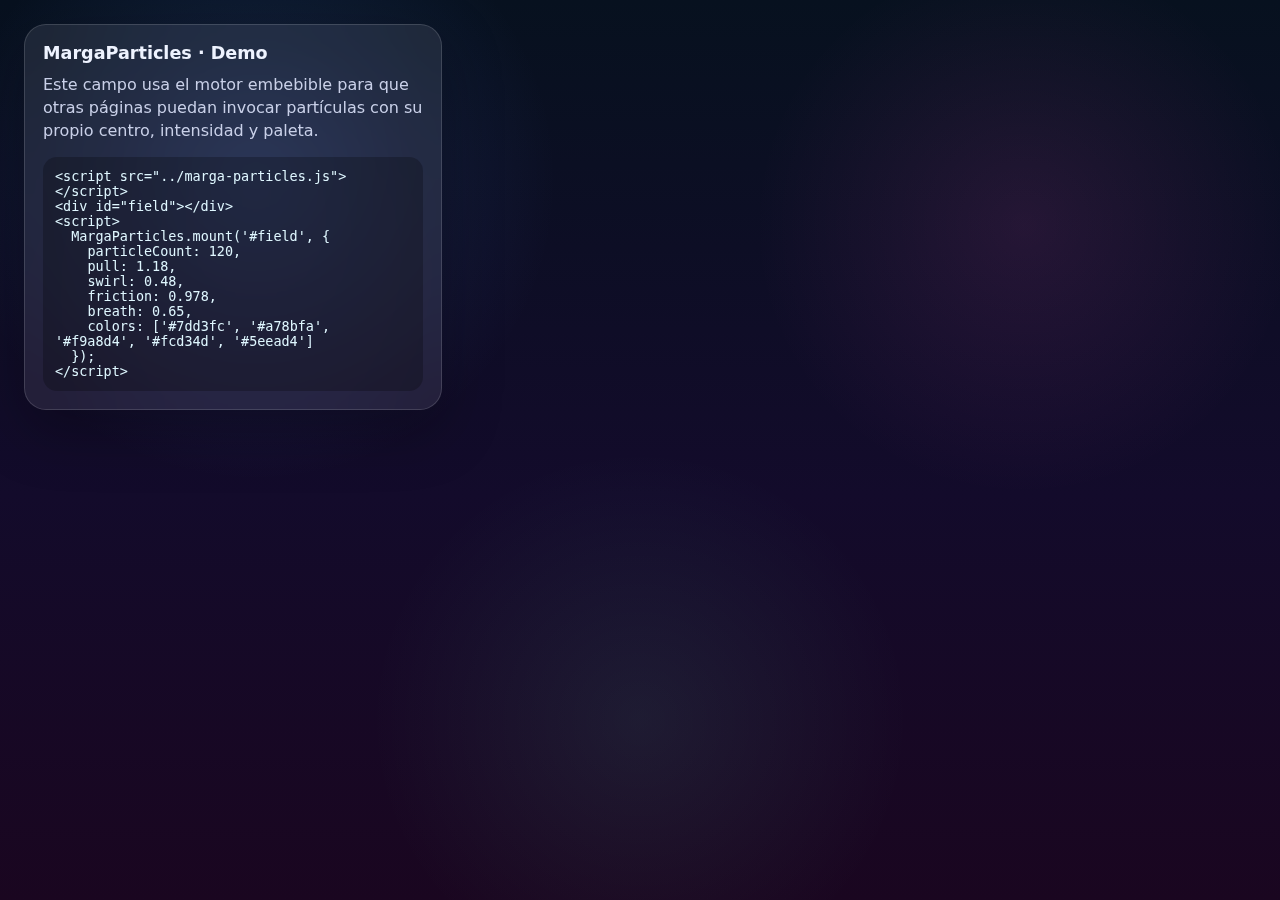
<file: examples/marga-particles-demo.html>
<!DOCTYPE html>
<html lang="es">
<head>
  <meta charset="UTF-8" />
  <meta name="viewport" content="width=device-width, initial-scale=1.0" />
  <title>MargaParticles Demo</title>
  <style>
    html, body {
      margin: 0;
      height: 100%;
      font-family: Inter, system-ui, sans-serif;
      background:
        radial-gradient(circle at 20% 20%, rgba(90,140,255,.18), transparent 24%),
        radial-gradient(circle at 80% 25%, rgba(255,90,200,.10), transparent 22%),
        radial-gradient(circle at 50% 80%, rgba(120,255,210,.08), transparent 28%),
        linear-gradient(180deg,#07111f,#130b2b 55%,#1a0620);
      color: #eef3ff;
      overflow: hidden;
    }

    .shell {
      position: relative;
      width: 100%;
      height: 100%;
    }

    #field {
      position: absolute;
      inset: 0;
    }

    .card {
      position: absolute;
      top: 24px;
      left: 24px;
      z-index: 3;
      width: min(380px, calc(100vw - 48px));
      padding: 18px;
      border-radius: 22px;
      background: rgba(255,255,255,.08);
      border: 1px solid rgba(255,255,255,.14);
      backdrop-filter: blur(18px);
      box-shadow: 0 20px 60px rgba(0,0,0,.28);
    }

    h1 { margin: 0 0 10px; font-size: 1.1rem; }
    p { margin: 0; line-height: 1.45; color: #c9d0e8; }
    code {
      display: block;
      margin-top: 14px;
      padding: 12px;
      border-radius: 14px;
      background: rgba(0,0,0,.24);
      color: #dff7ff;
      white-space: pre-wrap;
      word-break: break-word;
      font-size: .84rem;
    }
  </style>
</head>
<body>
  <div class="shell">
    <div id="field"></div>
    <div class="card">
      <h1>MargaParticles · Demo</h1>
      <p>
        Este campo usa el motor embebible para que otras páginas puedan invocar partículas
        con su propio centro, intensidad y paleta.
      </p>
      <code>&lt;script src="../marga-particles.js"&gt;&lt;/script&gt;
&lt;div id="field"&gt;&lt;/div&gt;
&lt;script&gt;
  MargaParticles.mount('#field', {
    particleCount: 120,
    pull: 1.18,
    swirl: 0.48,
    friction: 0.978,
    breath: 0.65,
    colors: ['#7dd3fc', '#a78bfa', '#f9a8d4', '#fcd34d', '#5eead4']
  });
&lt;/script&gt;</code>
    </div>
  </div>

  <script src="../marga-particles.js"></script>
  <script>
    MargaParticles.mount('#field', {
      particleCount: 120,
      pull: 1.18,
      swirl: 0.48,
      friction: 0.978,
      breath: 0.65,
      colors: ['#7dd3fc', '#a78bfa', '#f9a8d4', '#fcd34d', '#5eead4']
    });
  </script>
</body>
</html>
</file>
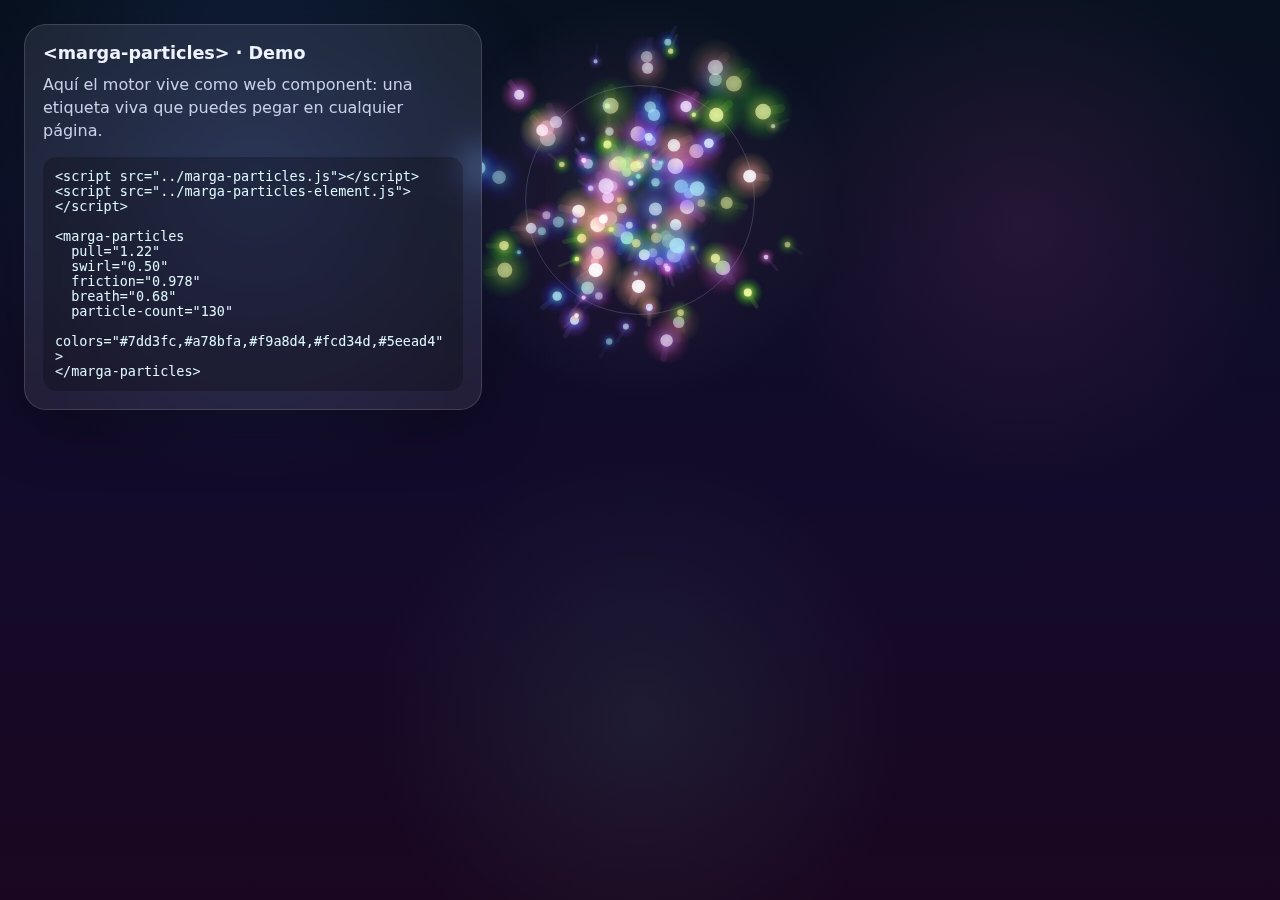
<file: examples/marga-particles-element-demo.html>
<!DOCTYPE html>
<html lang="es">
<head>
  <meta charset="UTF-8" />
  <meta name="viewport" content="width=device-width, initial-scale=1.0" />
  <title>MargaParticles Element Demo</title>
  <style>
    html, body {
      margin: 0;
      height: 100%;
      font-family: Inter, system-ui, sans-serif;
      background:
        radial-gradient(circle at 20% 20%, rgba(90,140,255,.18), transparent 24%),
        radial-gradient(circle at 80% 25%, rgba(255,90,200,.10), transparent 22%),
        radial-gradient(circle at 50% 80%, rgba(120,255,210,.08), transparent 28%),
        linear-gradient(180deg,#07111f,#130b2b 55%,#1a0620);
      color: #eef3ff;
      overflow: hidden;
    }

    .panel {
      position: absolute;
      top: 24px;
      left: 24px;
      z-index: 3;
      width: min(420px, calc(100vw - 48px));
      padding: 18px;
      border-radius: 22px;
      background: rgba(255,255,255,.08);
      border: 1px solid rgba(255,255,255,.14);
      backdrop-filter: blur(18px);
      box-shadow: 0 20px 60px rgba(0,0,0,.28);
    }

    h1 { margin: 0 0 10px; font-size: 1.1rem; }
    p { margin: 0; line-height: 1.45; color: #c9d0e8; }
    code {
      display: block;
      margin-top: 14px;
      padding: 12px;
      border-radius: 14px;
      background: rgba(0,0,0,.24);
      color: #dff7ff;
      white-space: pre-wrap;
      word-break: break-word;
      font-size: .84rem;
    }

    marga-particles {
      display: block;
      width: 100%;
      height: 100vh;
    }
  </style>
</head>
<body>
  <marga-particles
    pull="1.22"
    swirl="0.50"
    friction="0.978"
    breath="0.68"
    particle-count="130"
    colors="#7dd3fc,#a78bfa,#f9a8d4,#fcd34d,#5eead4">
  </marga-particles>

  <div class="panel">
    <h1>&lt;marga-particles&gt; · Demo</h1>
    <p>
      Aquí el motor vive como web component: una etiqueta viva que puedes pegar en cualquier página.
    </p>
    <code>&lt;script src="../marga-particles.js"&gt;&lt;/script&gt;
&lt;script src="../marga-particles-element.js"&gt;&lt;/script&gt;

&lt;marga-particles
  pull="1.22"
  swirl="0.50"
  friction="0.978"
  breath="0.68"
  particle-count="130"
  colors="#7dd3fc,#a78bfa,#f9a8d4,#fcd34d,#5eead4"&gt;
&lt;/marga-particles&gt;</code>
  </div>

  <script src="../marga-particles.js"></script>
  <script src="../marga-particles-element.js"></script>
</body>
</html>
</file>
